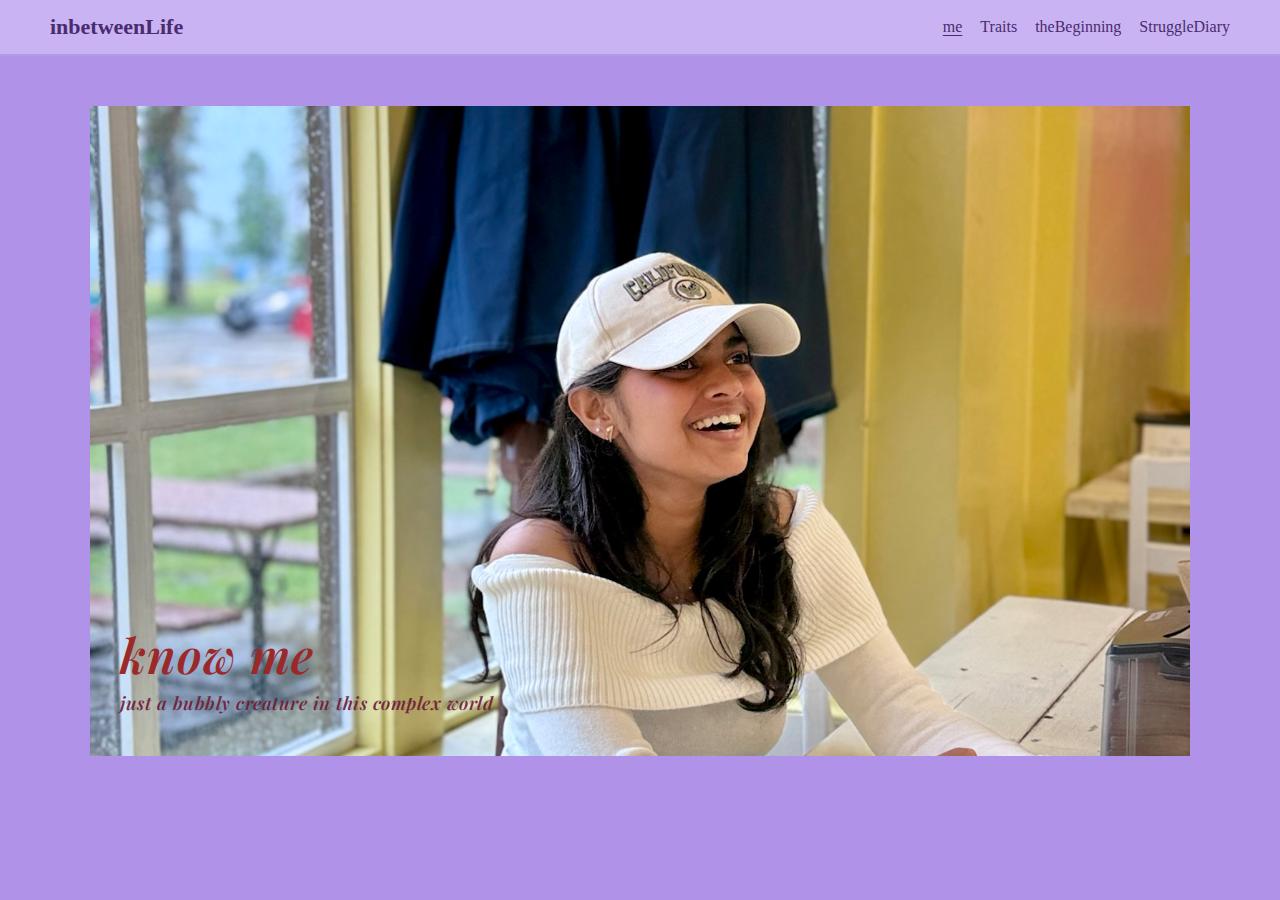
<file: index.html>
<!DOCTYPE html>
<html lang="en">
<head>
    <meta charset="UTF-8">
    <title>me — inbetweenLife</title>
    <link rel="preconnect" href="https://fonts.googleapis.com">
<link rel="preconnect" href="https://fonts.gstatic.com" crossorigin>
<link href="https://fonts.googleapis.com/css2?family=Playfair+Display:wght@400;500;600&display=swap" rel="stylesheet">

    <link rel="stylesheet" href="styles.css">
</head>
<body>

<header class="site-header">
    <div class="brand">inbetweenLife</div>
    <nav class="main-nav">
        <a href="index.html" class="active">me</a>
        <a href="traits.html">Traits</a>
        <a href="theBeginning.html">theBeginning</a>
        <a href="struggleDiary.html">StruggleDiary</a>
    </nav>
</header>

<main>
    <section class="hero-section">

        <!-- Your main photo -->
        <img src="knowMe.jpg" alt="Me" class="hero-image">

        <!-- UPDATED HERO TEXT -->
        <h1 class="hero-text">
            <span class="know-me">know me</span>
            <span class="tagline">just a bubbly creature in this complex world</span>
        </h1>
</file>
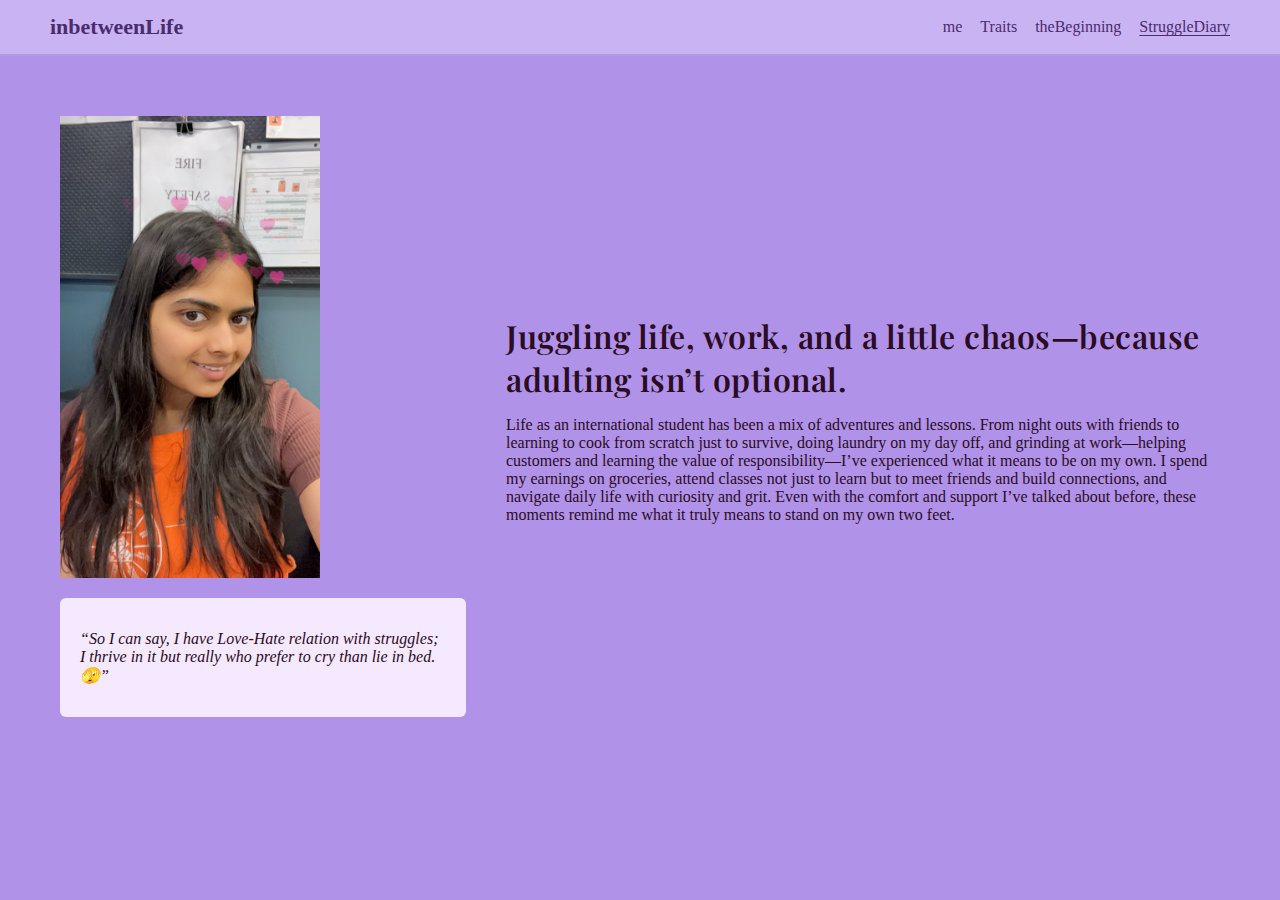
<file: struggleDiary.html>
<!DOCTYPE html>
<html lang="en">
<head>
    <meta charset="UTF-8">
    <title>StruggleDiary — inbetweenLife</title>
    <link rel="preconnect" href="https://fonts.googleapis.com">
<link rel="preconnect" href="https://fonts.gstatic.com" crossorigin>
<link href="https://fonts.googleapis.com/css2?family=Playfair+Display:wght@400;500;600&display=swap" rel="stylesheet">

  <link rel="stylesheet" href="styles.css">

</head>
<body>

<header class="site-header">
    <div class="brand">inbetweenLife</div>
    <nav class="main-nav">
        <a href="index.html">me</a>
        <a href="traits.html">Traits</a>
        <a href="theBeginning.html">theBeginning</a>
        <a href="struggleDiary.html" class="active">StruggleDiary</a>
    </nav>
</header>

<main>
    <section class="side-by-side struggle-layout">
        <div class="side-left">
            <img src= "working.JPG"alt="In Winnipeg" class="portrait-image">

            <div class="quote-box">
                <p>
                    “So I can say, I have Love-Hate relation with struggles; I thrive in it but really who prefer to cry than lie in bed.🫣”
                </p>
            </div>
        </div>

        <div class="side-text">
            <h1>Juggling life, work, and a little chaos—because adulting isn’t optional.</h1>
            <p>
                Life as an international student has been a mix of adventures and lessons. From night outs with friends to learning to cook from scratch just to survive, doing laundry on my day off, and grinding at work—helping customers and learning the value of responsibility—I’ve experienced what it means to be on my own. I spend my earnings on groceries, attend classes not just to learn but to meet friends and build connections, and navigate daily life with curiosity and grit. Even with the comfort and support I’ve talked about before, these moments remind me what it truly means to stand on my own two feet.
            </p>
        </div>
    </section>
</main>

</body>
</html>
</file>
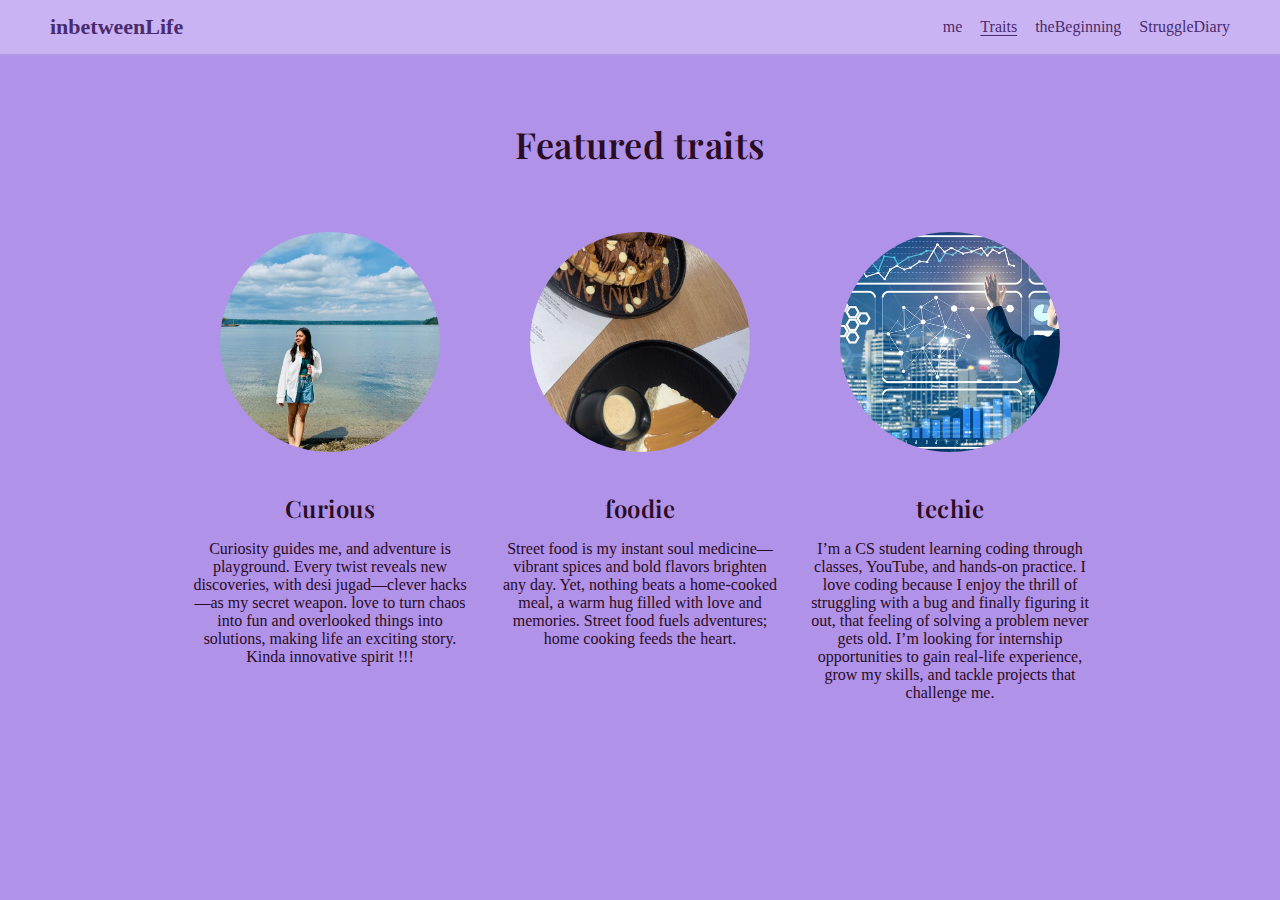
<file: traits.html>
<!DOCTYPE html>
<html lang="en">
<head>
    <meta charset="UTF-8">
    <title>Traits — inbetweenLife</title>
    <link rel="preconnect" href="https://fonts.googleapis.com">
<link rel="preconnect" href="https://fonts.gstatic.com" crossorigin>
<link href="https://fonts.googleapis.com/css2?family=Playfair+Display:wght@400;500;600&display=swap" rel="stylesheet">

    <link rel="stylesheet" href="styles.css">
</head>
<body>

<header class="site-header">
    <div class="brand">inbetweenLife</div>
    <nav class="main-nav">
        <a href="index.html">me</a>
        <a href="traits.html" class="active">Traits</a>
        <a href="theBeginning.html">theBeginning</a>
        <a href="struggleDiary.html">StruggleDiary</a>
    </nav>
</header>

<main>
    <section class="page-header">
        <h1>Featured traits</h1>
    </section>

    <section class="traits-grid">
        <article class="trait-card">
           <img src="curious.jpg"alt="Curious" class="trait-image">

            <h2>Curious</h2>
            <p>
                Curiosity guides me, and adventure is playground. Every twist reveals new discoveries, with desi jugad—clever hacks—as my secret weapon. love to turn chaos into fun and overlooked things into solutions, making life an exciting story. Kinda innovative spirit !!!
            </p>
        </article>

        <article class="trait-card">
           <img src="foodiee.JPG"alt="foodie" class="trait-image">

            <h2>foodie</h2>
            <p>
                Street food is my instant soul medicine—vibrant spices and bold flavors brighten any day. Yet, nothing beats a home-cooked meal, a warm hug filled with love and memories. Street food fuels adventures; home cooking feeds the heart.
            </p>
        </article>

        <article class="trait-card">
           <img src="data science asthetic.jpg"alt="techie" class="trait-image">

            <h2>techie</h2>
            <p>
                I’m a CS student learning coding through classes, YouTube, and hands-on practice. I love coding because I enjoy the thrill of struggling with a bug and finally figuring it out, that feeling of solving a problem never gets old. I’m looking for internship opportunities to gain real-life experience, grow my skills, and tackle projects that challenge me.
            </p>
        </article>
    </section>
</main>

</body>
</html>
</file>
<file: styles.css>
/* Global styles */
* {
    box-sizing: border-box;
}

body {
    margin: 0;
    font-family: Georgia, "Times New Roman", serif;
    background-color: #b092e9;  /* lavender */
    color: #2a0c23;             /* deep plum */
}

/* ----------------------------- */
/* PLAYFUL HEADING FONT          */
/* ----------------------------- */
h1, h2, h3 {
    font-family: "Playfair Display", Georgia, serif;
    font-weight: 600;
    letter-spacing: 0.5px;
}

/* Header / nav */
/* Header / nav */
/* Header / nav */
.site-header {
    display: flex;
    justify-content: space-between;
    align-items: center;
    padding: 14px 50px;
    background-color: #c9b3f2;  /* Matches Light 2 from your palette */
    border-bottom: 2px solid #b499e6; /* Soft darker border */
}

.brand {
    font-size: 22px;
    font-weight: 700;
    color: #4a2b6f; /* deep purple readable text */
}

.main-nav {
    display: flex;
    gap: 18px;
}

.main-nav a {
    text-decoration: none;
    color: #4a2b6f; /* same deep purple */
    font-size: 16px;
    font-weight: 500;
}

.main-nav a.active {
    text-decoration: underline;
    text-underline-offset: 3px;
}

/* ADD 50px MARGIN AROUND HERO IMAGE AREA */
.hero-section {
    position: relative;
    margin: 50px auto; /* adds 50px top/bottom/left/right space */
    max-width: 1100px;
}

.hero-image {
    width: 100%;
    height: 650px;
    object-fit: cover;
    display: block;
}

/* Know Me text positioned on the LEFT */
.hero-text {
    position: absolute;
    left: 30px;
    bottom: 20px;
    display: flex;
    flex-direction: column;
    align-items: flex-start;
}

/* "know me" main heading */
.know-me {
    font-size: 48px;
    font-style: italic;
    color: #9B2929; /* maroon */
    text-transform: lowercase;
    letter-spacing: 1px;
}

/* tagline line */
.tagline {
    margin-top: 5px;
    font-size: 18px;
    font-style: italic;
    color: #6d1a36;
    opacity: 0.9;
    text-transform: lowercase;
}

/* Page header (Traits page title) */
.page-header {
    text-align: center;
    padding: 40px 20px 10px;
}

.page-header h1 {
    font-size: 36px;
}

/* Traits grid */
.traits-grid {
    display: flex;
    justify-content: center;
    gap: 30px; /* slightly reduced spacing */
    padding: 30px 60px 80px;
}

.trait-card {
    max-width: 280px;
    text-align: center;
}

.trait-image {
    width: 220px;
    height: 220px;
    border-radius: 50%;
    object-fit: cover;
    margin-bottom: 16px;
}

.trait-card h2 {
    margin-bottom: 10px;
}

/* Two-column layouts (Beginning + StruggleDiary) */
.side-by-side {
    display: flex;
    align-items: center;
    gap: 40px;
    padding: 60px;
}

.side-image {
    width: 50%;
    max-height: 450px;
    object-fit: cover;
    display: block;
}

.side-text {
    flex: 1;
}

.side-text h1 {
    font-size: 32px;
    margin-bottom: 16px;
}

/* StruggleDiary extra layout */
.struggle-layout .side-left {
    display: flex;
    flex-direction: column;
    gap: 20px;
    width: 35%;
}

.portrait-image {
    width: 100%;
    max-width: 260px;
    object-fit: cover;
}

.quote-box {
    background-color: #f5e9ff;
    padding: 16px 20px;
    border-radius: 6px;
    font-style: italic;
}

/* Simple responsiveness for smaller screens */
@media (max-width: 900px) {
    .traits-grid {
        flex-direction: column;
        align-items: center;
    }

    .side-by-side {
        flex-direction: column;
        padding: 30px 20px 50px;
    }

    .side-image,
    .struggle-layout .side-left {
        width: 100%;
        max-width: 500px;
    }

    .hero-section {
        margin: 20px;
    }
}
</file>
